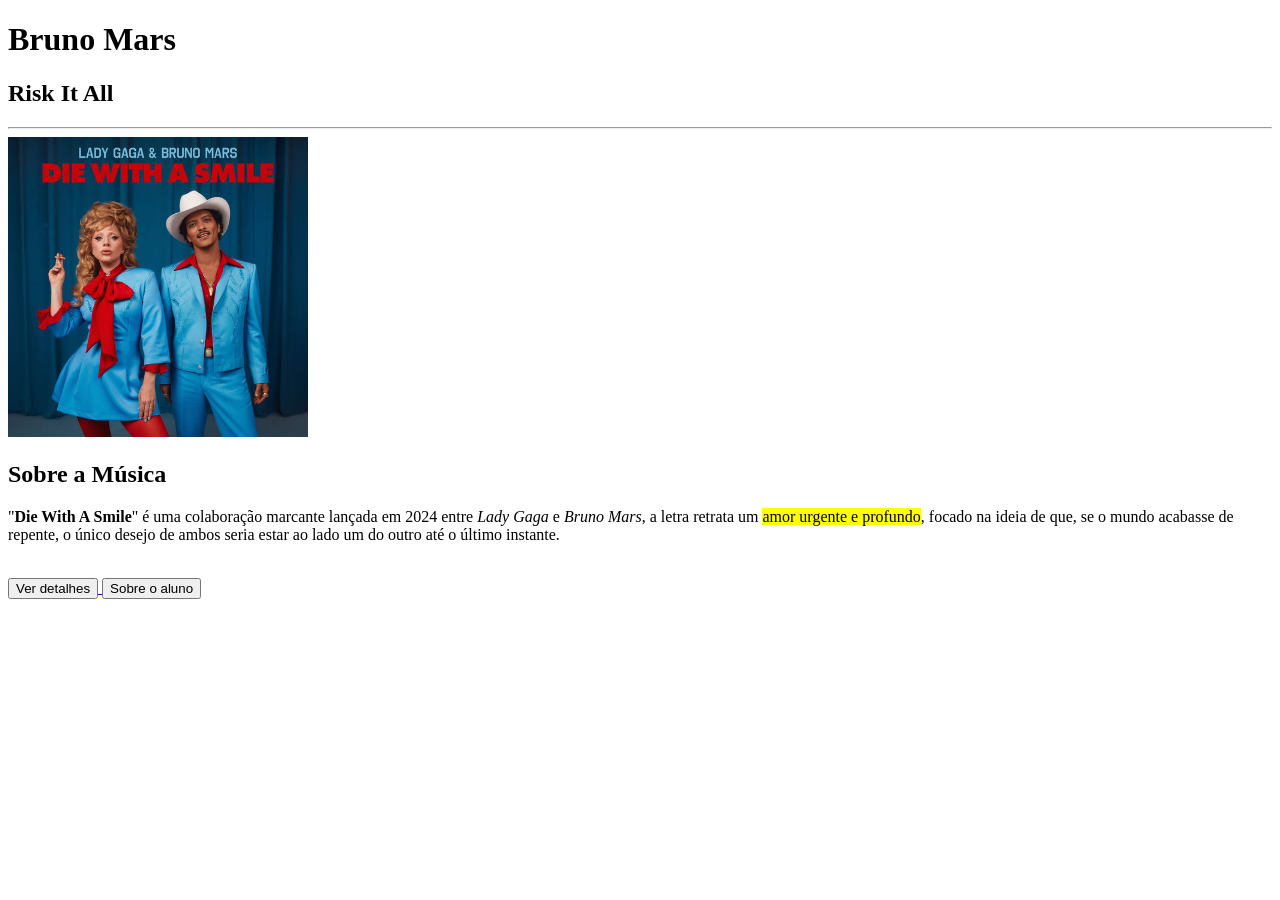
<file: index.html>
<!DOCTYPE html>
<html lang="pt-br">
<head>
    <meta charset="UTF-8">
    <meta name="viewport" content="width=device-width, initial-scale=1.0">
    <title>Atividade 02</title>
</head>
<body>
    <h1>Bruno Mars</h1>
    <h2>Risk It All</h2>
<hr>

<img src="imagens/capa die With A Smile.jpg" alt="magem relacionada a capa música Die With a Smile, do cantor Bruno Mars & Lady Gaga." width="300px">

<h2>Sobre a Música</h2>

<p>"<strong>Die With A Smile</strong>" é uma colaboração marcante lançada em 2024 entre <em>Lady Gaga</em> e <em>Bruno Mars</em>, a letra retrata um <mark>amor urgente e profundo</mark>, focado na ideia de que, se o mundo acabasse de repente, o único desejo de ambos seria estar ao lado um do outro até o último instante.</p>
<br>
<a href="detalhes.html" target="_blank">
<button>Ver detalhes</button>
</a>

<a href="sobre.html" target="_blank">
    <button>Sobre o aluno</button>
</a>
</body>
</html>
</file>
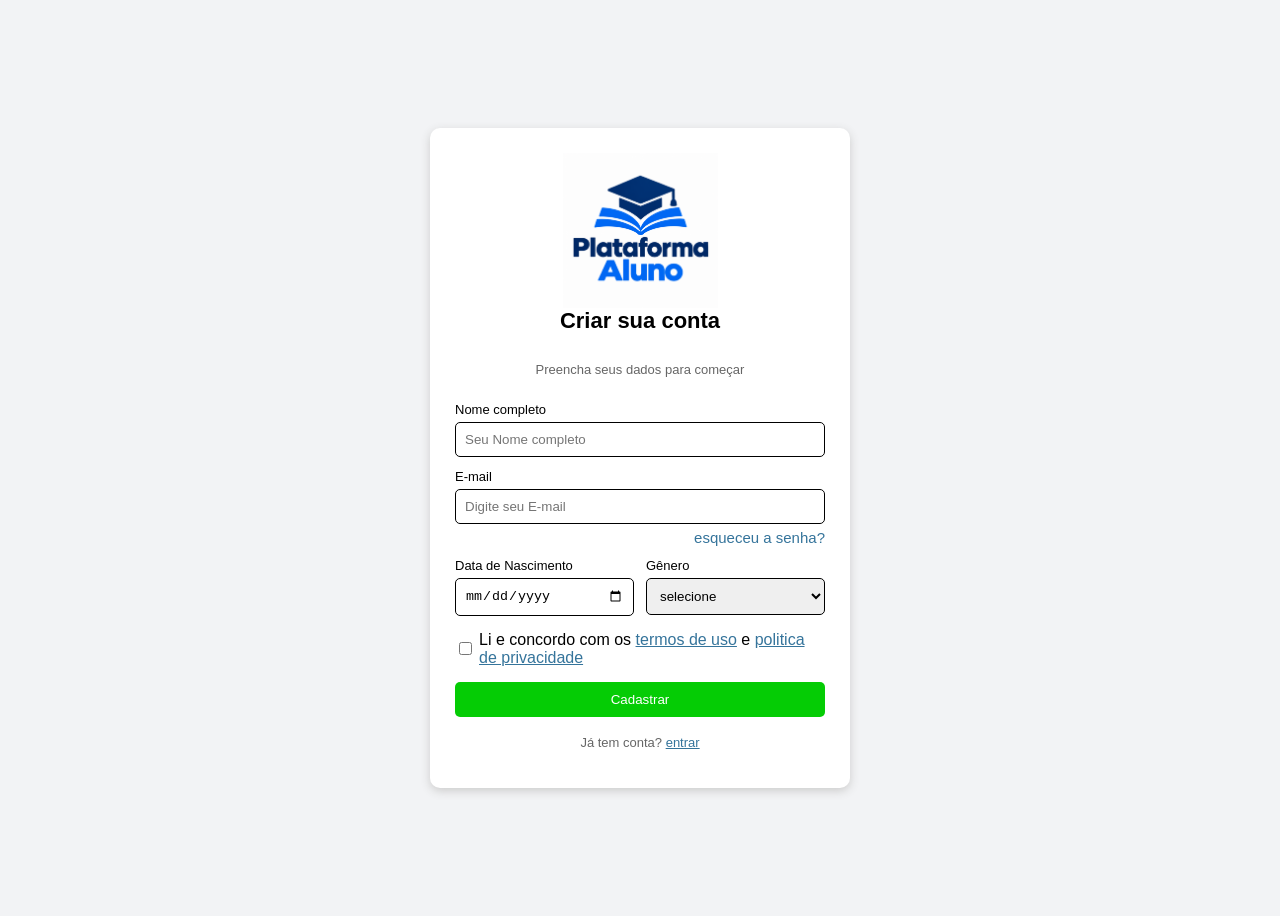
<file: Atividade Prática 04 Construção de uma Tela de Cadastro/index.html>
<!DOCTYPE html>
<html lang="pt-br">
<head>
    <meta charset="UTF-8">
    <meta name="viewport" content="width=device-width, initial-scale=1.0">
   <link rel="stylesheet" href="style.css">
    <title>ATIVIDADE 04</title>
</head>
<body>
    <div class="dados">
        <form>
            <img src="logo/logo plataforma aluno.png" alt="">
            <h1>Criar sua conta</h1>
            <p>Preencha seus dados para começar</p>

            <label for="nome-completo">Nome completo</label>
            <input type="text" placeholder="Seu Nome completo">

            <label for="email">E-mail</label>
            <input type="email" placeholder="Digite seu E-mail">
            <a href="" class="senha">esqueceu a senha?</a>


        

    <div class="data">

        <div class="campo">    
            <label for="data-de-nascimento"> Data de Nascimento</label>
            <input type="date" name="data-de-nascimento" id="data">
        </div>

        <div class="genero">
            <label for="genero">Gênero</label>
            <select name="genero" id="">
                <option value="">selecione</option>
                <option value="masculino"> Masculino</option>
                <option value="feminino">Feminino</option>
                <option value="outro">Outro</option>
                <option value="prefiro-nao-dizer">Prefiro não dizer</option>
            </select>

    
        </div>
    </div>

        <div class="termos">
            <input type="checkbox">
            <span>Li e concordo com os <a href="">termos de uso</a> e <a href="">politica de privacidade</a></span>
        </div>

        <button type="submit">Cadastrar</button>

        <p class="login">Já tem conta?
            <a href="">entrar</a>
        </p>

        </form>

    </div>

</body>
</html>
</file>
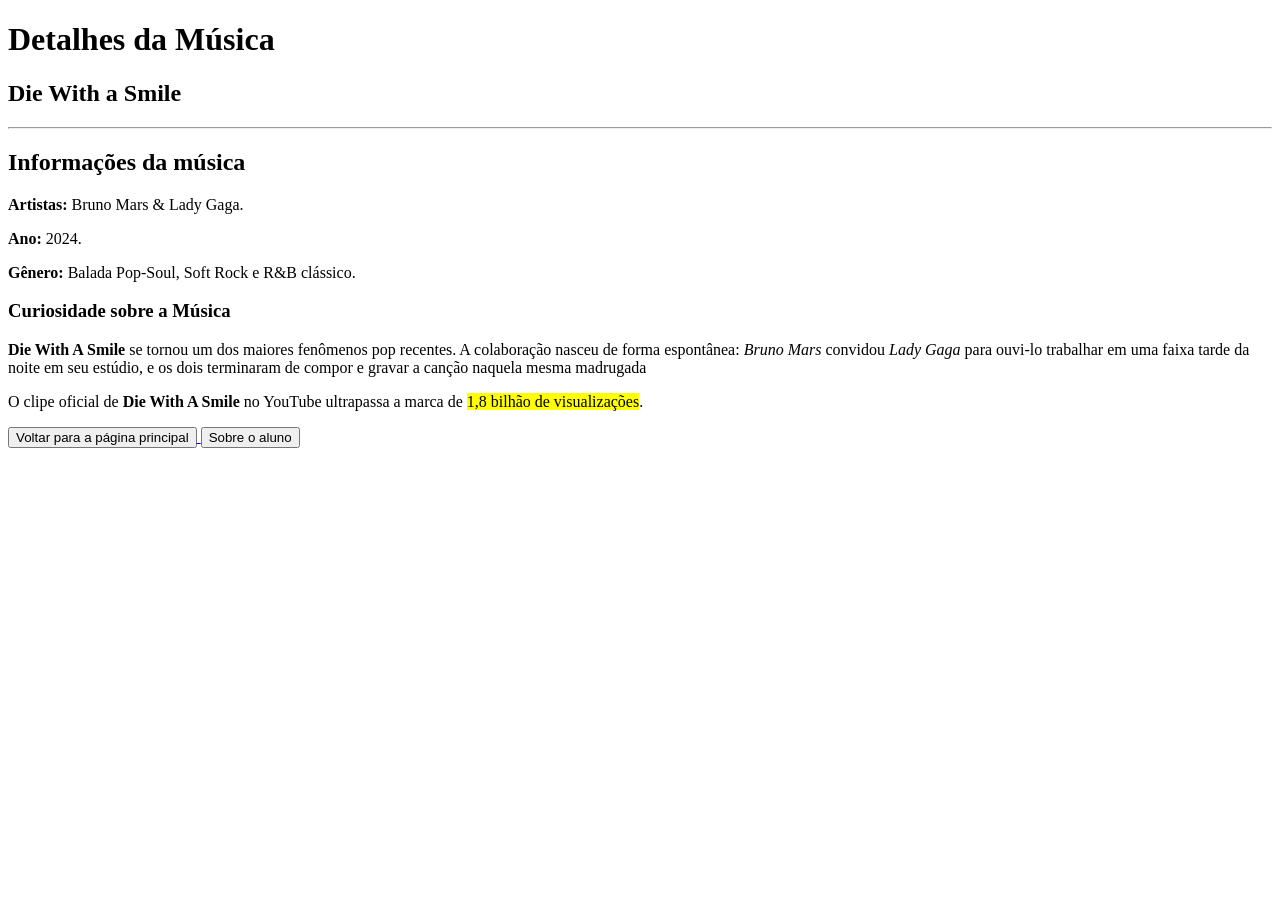
<file: detalhes.html>
<!DOCTYPE html>
<html lang="pt-br">
<head>
    <meta charset="UTF-8">
    <meta name="viewport" content="width=device-width, initial-scale=1.0">
    <title>Detalhes - Die With a Smile</title>
</head>
<body>
    <h1>Detalhes da Música</h1>
    <h2>Die With a Smile</h2>
    <hr>
    <h2>Informações da música</h2>

    <p>
        <strong>Artistas:</strong> Bruno Mars & Lady Gaga.
    </p>


     <p>
        <strong>Ano:</strong> 2024.
    </p>


     <p>
        <strong>Gênero:</strong> Balada Pop-Soul, Soft Rock e R&B clássico.
    </p>

    <h3>Curiosidade sobre a Música</h3>
    <p><strong>Die With A Smile</strong> se tornou um dos maiores fenômenos pop recentes. A colaboração nasceu de forma espontânea: <em>Bruno Mars</em> convidou <em>Lady Gaga</em> para ouvi-lo trabalhar em uma faixa tarde da noite em seu estúdio, e os dois terminaram de compor e gravar a canção naquela mesma madrugada</p>

    <p>O clipe oficial de <strong>Die With A Smile</strong>  no YouTube ultrapassa a marca de <mark>1,8 bilhão de visualizações</mark>.</p>

    <a href="index.html" target="_blank">
<button>Voltar para a página principal</button>
</a>

<a href="sobre.html" target="_blank">
    <button>Sobre o aluno</button>
</body>
</html>
</file>
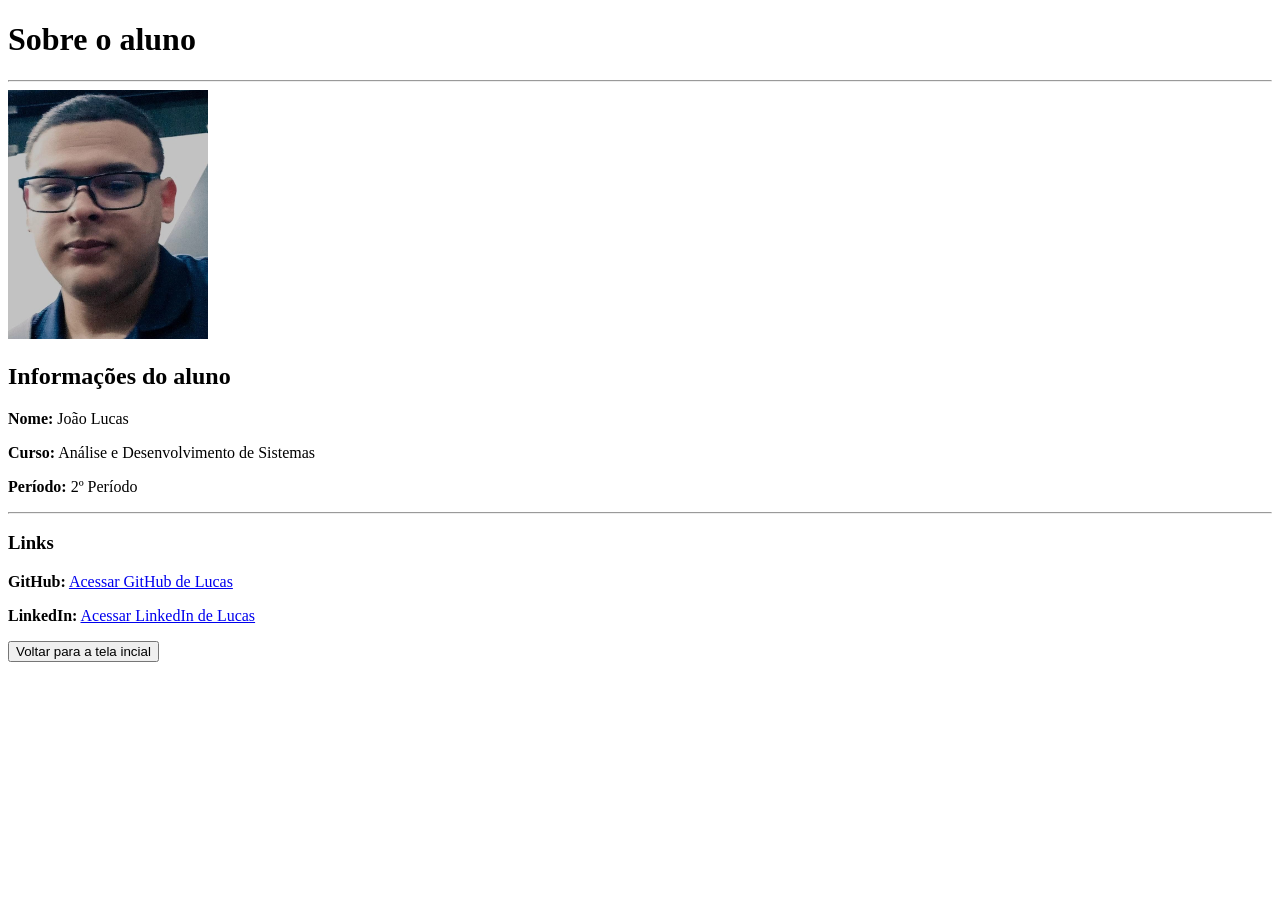
<file: sobre.html>
<!DOCTYPE html>
<html lang="pt-br">

<head>
    <meta charset="UTF-8">
    <meta name="viewport" content="width=device-width, initial-scale=1.0">
    <title>Sobre o aluno</title>
</head>

<body>
    <h1>Sobre o aluno</h1>
    <hr>
    <img src="imagens/minha foto.jpeg" alt="minha foto para o projeto" width="200">

    <h2>Informações do aluno</h2>

    <p>
        <strong>Nome:</strong> João Lucas
    </p>


    <p>
        <strong>Curso:</strong> Análise e Desenvolvimento de Sistemas
    </p>


    <p>
        <strong>Período:</strong> 2º Período
    </p>

    <hr>

    <h3>Links</h3>

    <p>
        <strong>GitHub:</strong> <a href="https://github.com/lucassanntos" target="_blank">Acessar GitHub de Lucas</a>
    </p>

    <p>
        <strong>LinkedIn:</strong> <a href="https://github.com/lucassanntos" target="_blank">Acessar LinkedIn de Lucas</a>
    </p>

    <a href="index.html" target="_blank"><button>Voltar para a tela incial</button></a>

</body>
</html>
</file>
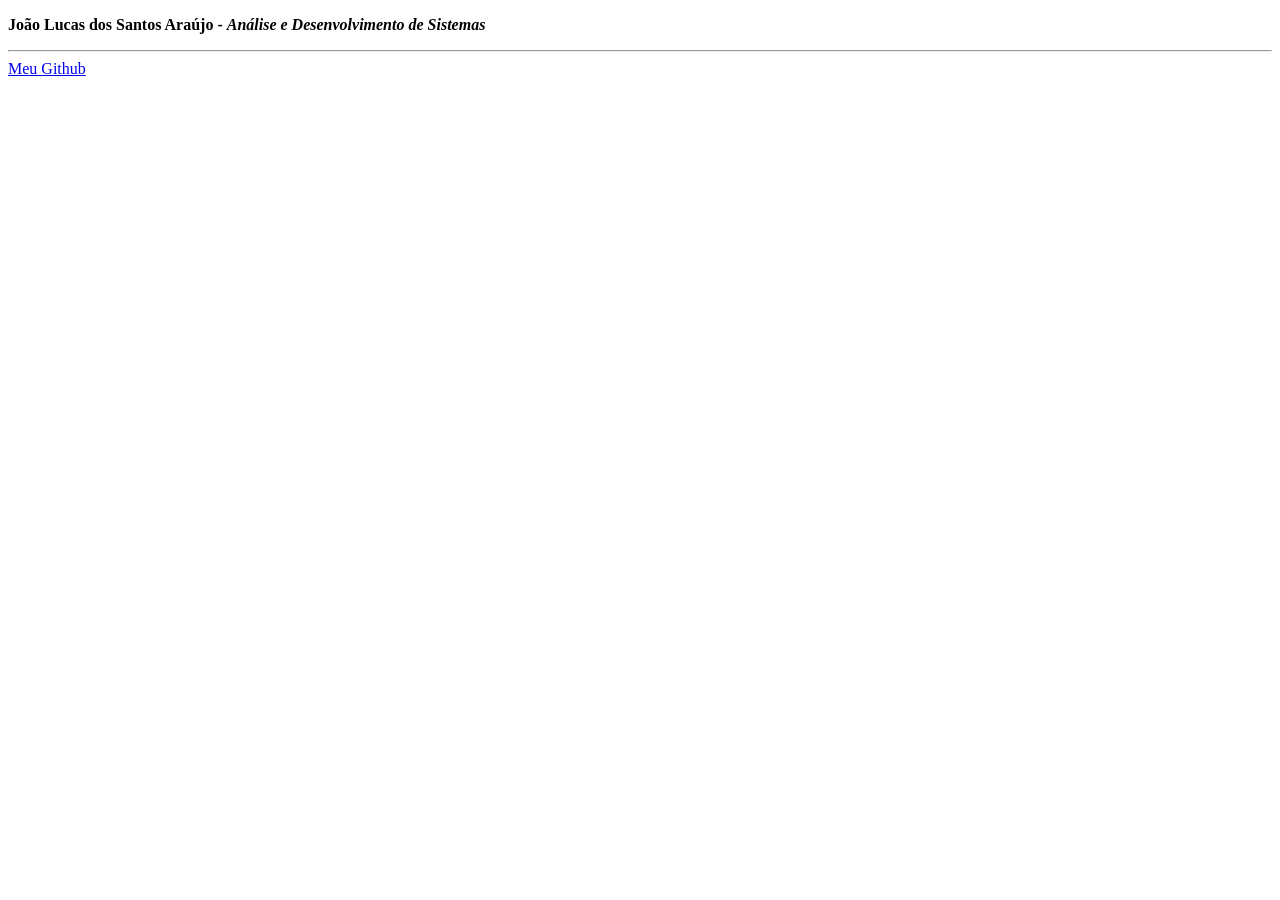
<file: Atividade prática 01/exercicio_01.html>
<!DOCTYPE html>
<html lang="pt-br">
<head>
    <meta charset="UTF-8">
    <meta name="viewport" content="width=device-width, initial-scale=1.0">
    <title>Exercicio 01</title>
</head>
<body>
   </p><b> <p>João Lucas dos Santos Araújo - <i>Análise e Desenvolvimento de Sistemas</i></p></b>

   <hr>
   <a href="https://github.com/lucassanntos" target="_blank">
    Meu Github
   </a>
    
    
</body>
</html>
</file>
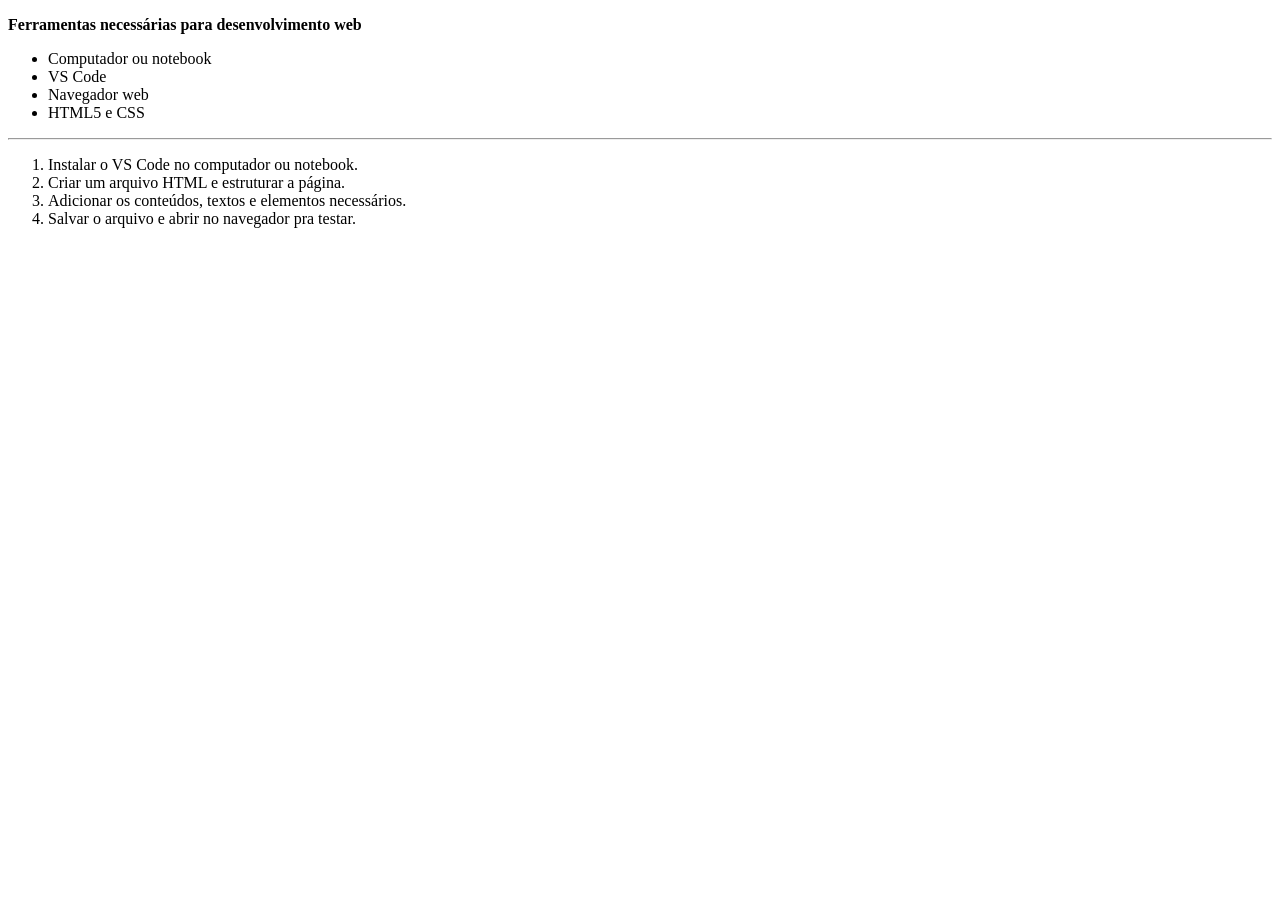
<file: Atividade prática 01/exercicio_02.html>
<!DOCTYPE html>
<html lang="pt-br">
<head>
    <meta charset="UTF-8">
    <meta name="viewport" content="width=device-width, initial-scale=1.0">
    <title>Exercicio 02</title>
</head>
<body>
   <p><b>Ferramentas necessárias para desenvolvimento web</b></p>

<ul>
    <li>Computador ou notebook</li>
    <li>VS Code</li>
    <li>Navegador web</li>
    <li>HTML5 e CSS</li>
</ul>

<hr>

<ol>
    <li>Instalar o VS Code no computador ou notebook.</li>
    <li>Criar um arquivo HTML e estruturar a página.</li>
    <li>Adicionar os conteúdos, textos e elementos necessários.</li>
    <li>Salvar o arquivo e abrir no navegador pra testar.</li>
</ol>
</body>
</html>
</file>
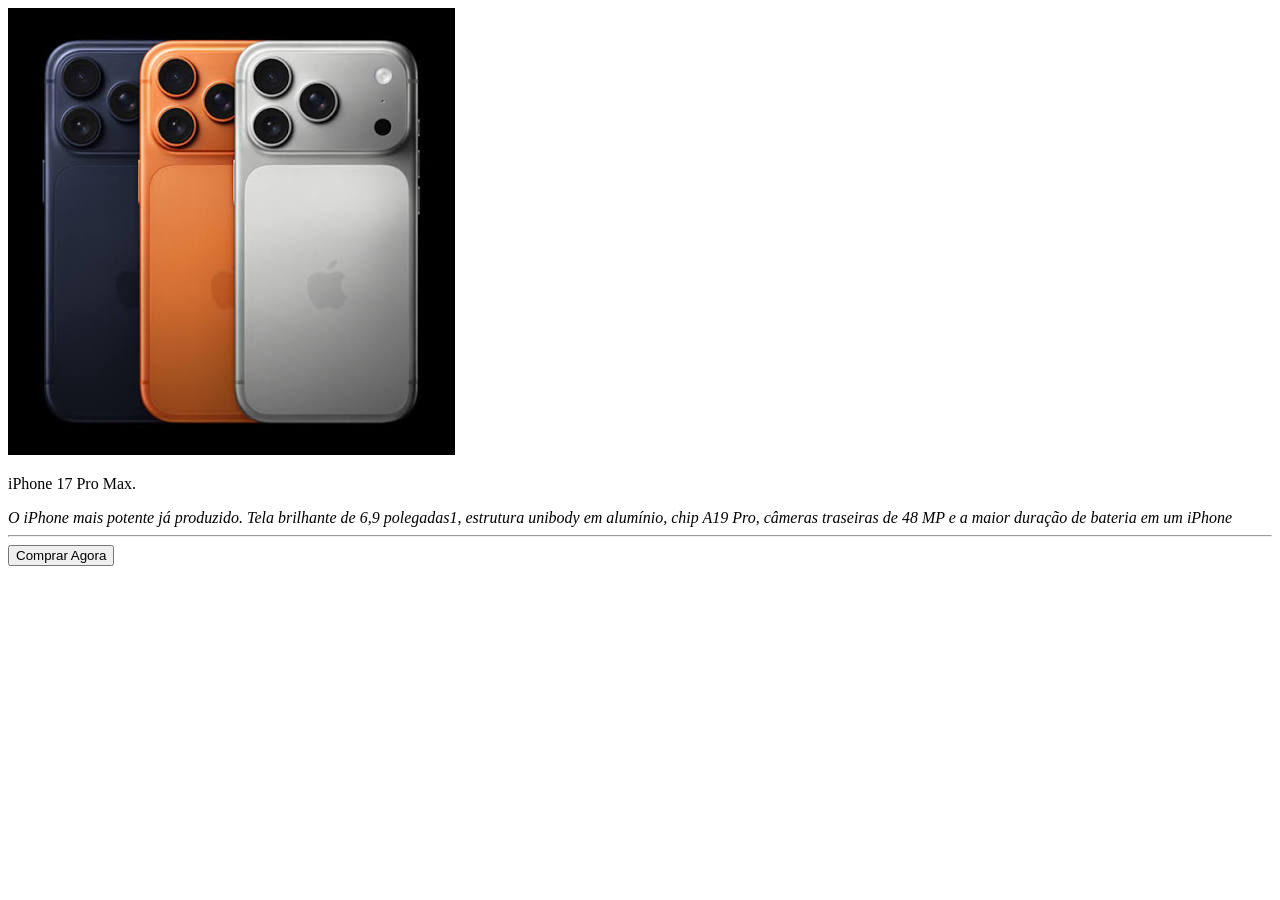
<file: Atividade prática 01/exercicio_03.html>
<!DOCTYPE html>
<html lang="pt_br">
<head>
    <meta charset="UTF-8">
    <meta name="viewport" content="width=device-width, initial-scale=1.0">
    <title>Exercício 03</title>
</head>
<body>
    <img src="imagem telefone/imagem iphone.jpg" alt="">

    <p>iPhone 17 Pro Max.</p>
    <i> O iPhone mais potente já produzido. Tela brilhante de 6,9 polegadas1, estrutura unibody em alumínio, chip A19 Pro, câmeras traseiras de 48 MP e a maior duração de bateria em um iPhone</i>
    <hr>
    <button>Comprar Agora</button>
</body>
</html>
</file>
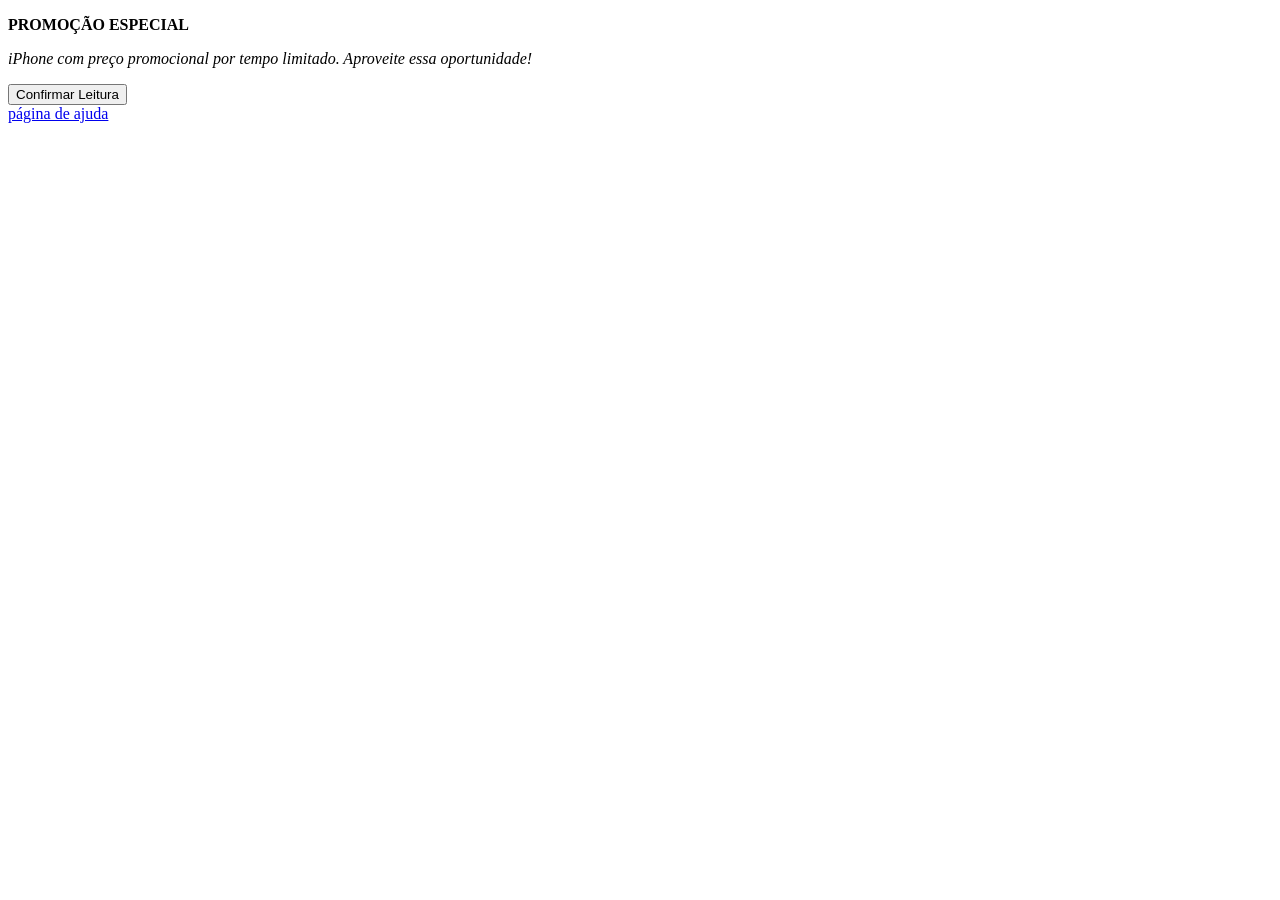
<file: Atividade prática 01/Exercicio_04.html>
<!DOCTYPE html>
<html lang="pt-br">

<head>
    <meta charset="UTF-8">
    <meta name="viewport" content="width=device-width, initial-scale=1.0">
    <title>Exercicio 04</title>
</head>

<body>
    <b>
        <P>PROMOÇÃO ESPECIAL</P>
    </b>
    <i>iPhone com preço promocional por tempo limitado. Aproveite essa oportunidade!</i>
    </p>
    <button>Confirmar Leitura</button>
    <br>
    <a href="https://www.apple.com/br/iphone/" target="_blank">página de ajuda</a>
</body>

</html>
</file>
<file: Atividade Prática 04 Construção de uma Tela de Cadastro/style.css>
body{
    font-family: Arial, Helvetica, sans-serif;
    background-color: #f2f3f5;
}

img{
    width: 155px;
    display: block;
    margin-left: auto;
    margin-right: auto;
    
}

.dados{
    display: flex;
    justify-content: center;
    align-items: center;
    height: 100vh;
}

form{
    background-color: white;
    width: 420px;
    padding: 25px;
    border-radius: 10px;
    box-shadow: 0px 3px 10px #ccc;
    box-sizing: border-box;
    display: flex;
    flex-direction: column;
}

h1{
    text-align: center;
    font-size: 22px;
    margin-top: 0;
}

p{
    text-align: center;
    color: #666;
    font-size: 13px;
}

label{
    display: block;
    margin-top: 12px;
    margin-bottom: 5px;
    font-size: 13px;
}

.data{
    display: flex;
    gap: 12px;
    width: 100%;
}

.data .campo,
.data .genero{
    display: flex;
    flex-direction: column;
    flex: 1;
}



input[type=text],
input[type=email],
input[type=password],
input[type=date],
select{
    width: 100%;
    padding: 9px;
    box-sizing: border-box;
    border: 1px solid;
    border-radius: 5px;
}

input:focus,
select:focus{
    outline: none;
    border: 2px solid;
}

.termos{
    display: flex;
    align-items: center;
    margin-top: 15px;
}

.termos input{
    width: auto;
    margin-right: 7px;
}

button{
    width: 100%;
    padding: 10px;
    margin-top: 15px;
    border: none;
    border-radius: 5px;
    background-color: rgb(5, 204, 5);
    color: white;
    cursor: pointer;
}

button:hover{
    background-color: #30a034;
}

.login{
    margin-top: 18px;
}

.login a{
    color: #35749b;
}

.termos a{
    color: #35749b;
}

.data-de-nascimento{
    display: flex;
    gap: 10px;
}

.data-de-nascimento div{
    width: 50px;
    display: flex;
    
}

.senha{
    margin-left: auto;
    font-size: 15px;
    color: #35749b;
    margin-top: 5px;
    text-decoration: none;
    
}
</file>
